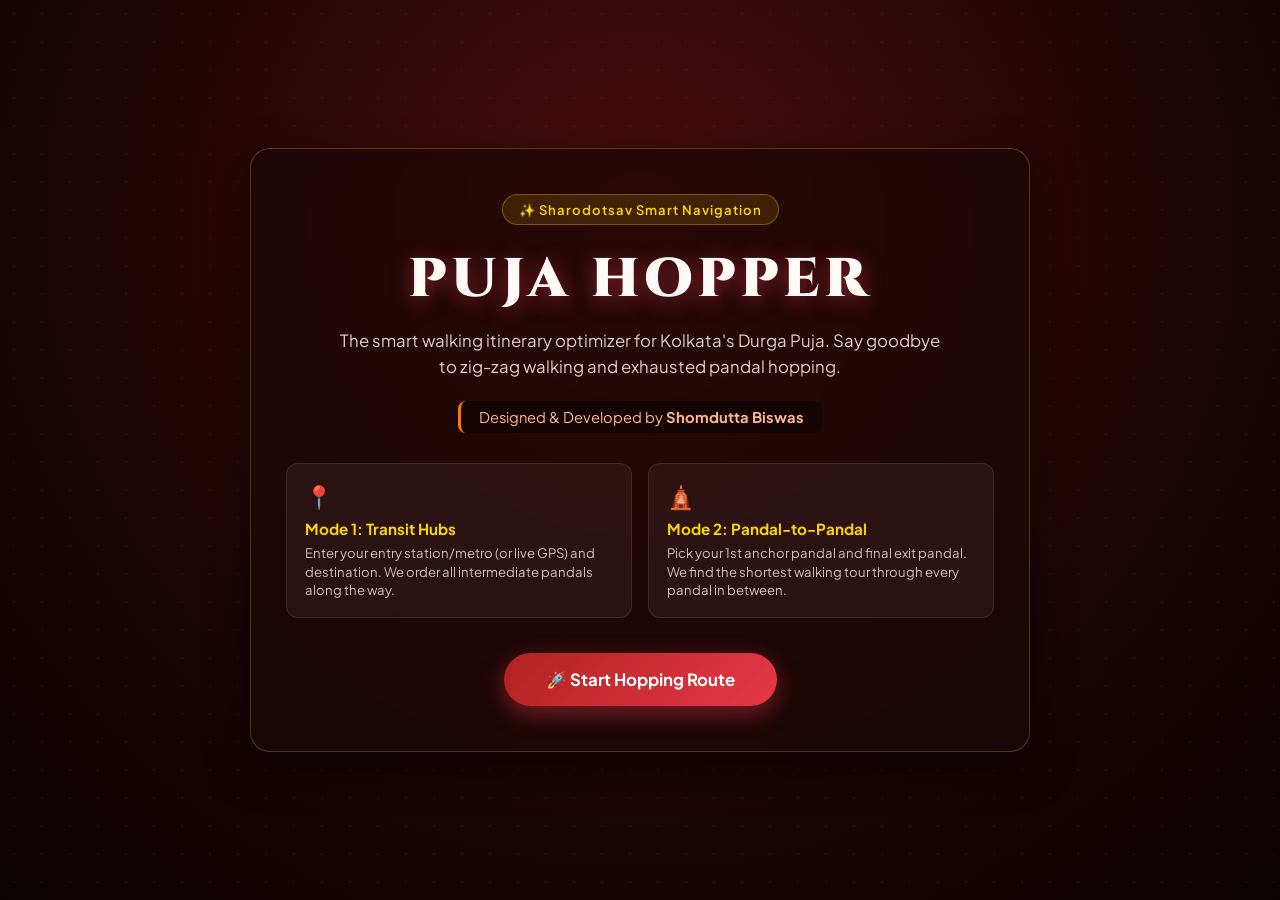
<file: frontend/index.html>
<!DOCTYPE html>
<html lang="en">
<head>
    <meta charset="UTF-8">
    <meta name="viewport" content="width=device-width, initial-scale=1.0">
    <title>Puja Hopper — Durga Puja Route Optimizer</title>

    <!-- Google Fonts -->
    <link rel="preconnect" href="https://fonts.googleapis.com">
    <link rel="preconnect" href="https://fonts.gstatic.com" crossorigin>
    <link href="https://fonts.googleapis.com/css2?family=Cinzel:wght@700;900&family=Plus+Jakarta+Sans:wght@400;500;600;700&display=swap" rel="stylesheet">
    <link rel="stylesheet" href="home.css">
</head>
<body>

    <div class="hero-wrapper">
        <div class="overlay"></div>

        <main class="hero-card">
            <div class="badge">✨ Sharodotsav Smart Navigation</div>
            
            <h1 class="brand-title">PUJA HOPPER</h1>
            
            <p class="tagline">
                The smart walking itinerary optimizer for Kolkata's Durga Puja. Say goodbye to zig-zag walking and exhausted pandal hopping.
            </p>

            <div class="developer-credit">
                <span>Designed & Developed by <strong>Shomdutta Biswas</strong></span>
            </div>

            <!-- Features / Modes Overview -->
            <div class="modes-preview">
                <div class="mode-card">
                    <div class="icon">📍</div>
                    <h3>Mode 1: Transit Hubs</h3>
                    <p>Enter your entry station/metro (or live GPS) and destination. We order all intermediate pandals along the way.</p>
                </div>
                <div class="mode-card">
                    <div class="icon">🛕</div>
                    <h3>Mode 2: Pandal-to-Pandal</h3>
                    <p>Pick your 1st anchor pandal and final exit pandal. We find the shortest walking tour through every pandal in between.</p>
                </div>
            </div>

            <div class="action-container">
                <a href="planner.html" class="start-btn">🚀 Start Hopping Route</a>
            </div>
        </main>
    </div>

</body>
</html>
</file>
<file: frontend/home.css>
* {
    box-sizing: border-box;
    margin: 0;
    padding: 0;
}

body {
    font-family: 'Plus Jakarta Sans', sans-serif;
    color: #fff;
    background-color: #0d0404;
    min-height: 100vh;
    overflow-x: hidden;
}

.hero-wrapper {
    position: relative;
    min-height: 100vh;
    display: flex;
    align-items: center;
    justify-content: center;
    background: radial-gradient(circle at 50% 25%, #4a0d0d 0%, #1c0505 60%, #0a0202 100%);
    padding: 30px 20px;
}

.overlay {
    position: absolute;
    inset: 0;
    background: radial-gradient(rgba(255, 215, 0, 0.05) 1px, transparent 1px);
    background-size: 28px 28px;
    pointer-events: none;
}

.hero-card {
    position: relative;
    z-index: 2;
    max-width: 780px;
    width: 100%;
    text-align: center;
    background: rgba(28, 8, 8, 0.7);
    border: 1px solid rgba(255, 215, 0, 0.25);
    border-radius: 20px;
    padding: 45px 35px;
    box-shadow: 0 15px 40px rgba(0, 0, 0, 0.6);
    backdrop-filter: blur(10px);
}

.badge {
    display: inline-block;
    background: rgba(255, 215, 0, 0.12);
    color: #ffd700;
    border: 1px solid rgba(255, 215, 0, 0.3);
    padding: 6px 16px;
    border-radius: 30px;
    font-size: 0.82rem;
    font-weight: 600;
    letter-spacing: 1px;
    margin-bottom: 18px;
}

.brand-title {
    font-family: 'Cinzel', serif;
    font-size: 3.4rem;
    font-weight: 900;
    letter-spacing: 5px;
    color: #fffaf5;
    text-shadow: 0 4px 20px rgba(230, 57, 70, 0.5);
    margin-bottom: 12px;
}

.tagline {
    font-size: 1.05rem;
    color: #e4cec2;
    line-height: 1.6;
    max-width: 600px;
    margin: 0 auto 20px;
}

.developer-credit {
    margin-bottom: 30px;
}

.developer-credit span {
    font-size: 0.92rem;
    color: #ffb88c;
    background: rgba(0, 0, 0, 0.4);
    padding: 7px 18px;
    border-radius: 8px;
    border-left: 3px solid #ff7b00;
    display: inline-block;
}

.modes-preview {
    display: grid;
    grid-template-columns: 1fr 1fr;
    gap: 16px;
    margin-bottom: 35px;
    text-align: left;
}

.mode-card {
    background: rgba(255, 255, 255, 0.05);
    border: 1px solid rgba(255, 255, 255, 0.1);
    border-radius: 12px;
    padding: 18px;
    transition: transform 0.2s, border-color 0.2s;
}

.mode-card:hover {
    transform: translateY(-3px);
    border-color: rgba(255, 215, 0, 0.4);
}

.mode-card .icon {
    font-size: 1.4rem;
    margin-bottom: 8px;
}

.mode-card h3 {
    font-size: 0.95rem;
    color: #ffd700;
    margin-bottom: 6px;
}

.mode-card p {
    font-size: 0.82rem;
    color: #d1c1b9;
    line-height: 1.4;
}

.start-btn {
    display: inline-block;
    padding: 16px 42px;
    background: linear-gradient(135deg, #b22222, #e63946);
    color: #ffffff;
    font-size: 1.05rem;
    font-weight: 700;
    text-decoration: none;
    border-radius: 40px;
    box-shadow: 0 8px 25px rgba(230, 57, 70, 0.45);
    transition: transform 0.2s, box-shadow 0.2s;
}

.start-btn:hover {
    transform: translateY(-2px);
    box-shadow: 0 12px 30px rgba(230, 57, 70, 0.65);
}

@media (max-width: 640px) {
    .brand-title {
        font-size: 2.3rem;
        letter-spacing: 2px;
    }
    .modes-preview {
        grid-template-columns: 1fr;
    }
    .hero-card {
        padding: 30px 20px;
    }
}
</file>
